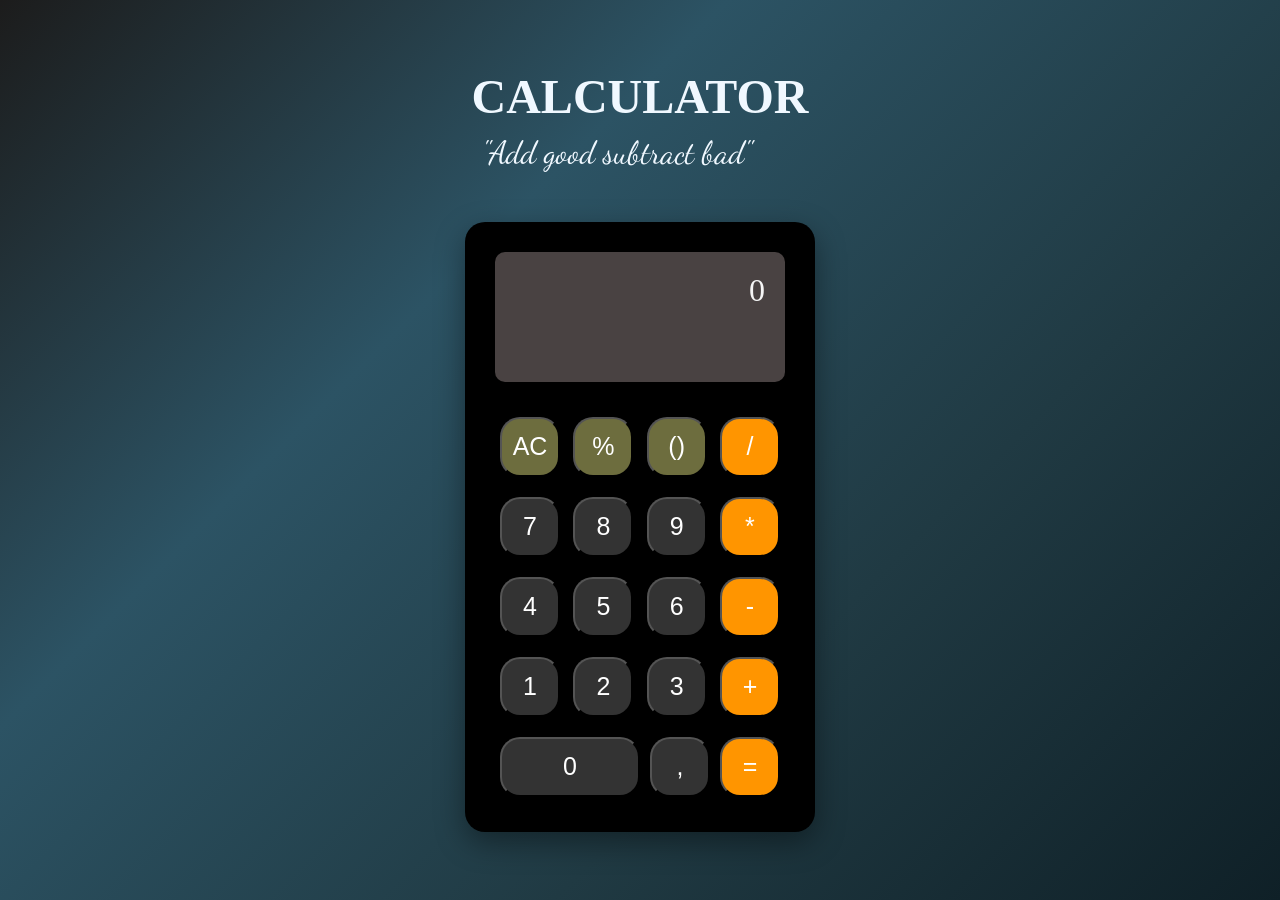
<file: index.html>
<!DOCTYPE html>
<html lang="en">
<head>
    <meta charset="UTF-8">
    <meta name="viewport" content="width=device-width, initial-scale=1.0">
    <title>Calculator flex</title>
    <link rel="stylesheet" href="styles.css">
    <link href="https://fonts.googleapis.com/css2?family=Dancing+Script&family=Pacifico&family=Great+Vibes&family=Satisfy&display=swap" rel="stylesheet">

</head>
<body>
    <div class="main">
        <div class="one">
           <h1 class="title">CALCULATOR</h1>
           <p class="fonty">"Add good subtract bad"</p>
    </div>
    <div class="container">
        <div class="display">
            <p>0</p>
        </div>
       <div class="symbol">
        <div class="first">
            <button class="special">AC</button>
            <button class="special">%</buttonclass>
            <button class="special">()</button>
            <button class="op">/</button>
        </div>
       <div class="second">
        <button>7</button>
         <button>8</button>
          <button>9</button>
           <button class="op">*</button>
       </div>

       <div class="third">
         <button>4</button>
          <button>5</button>
           <button>6</button>
            <button class="op">-</button>
       </div>

       <div class="fourth">
         <button>1</button>
          <button>2</button>
           <button>3</button>
            <button class="op">+</button>

       </div>
            
          <div class="fifth">
         <button class="zero">0</button>
          <button>,</button>
           <button class="op">=</button>
            

       </div>
       </div>
    </div>
    </div>
</body>
</html>
</file>
<file: styles.css>
.container{
    background-color:black;

   max-width: 400px;
    overflow: hidden;
    border-radius: 20px;
    height: auto;
    padding: 10px;
 box-shadow: 0 10px 30px rgba(0,0,0,0.4);
     transition: 0.3s ease;
}


body{
    height: 100vh;
    display: flex;
    justify-content: center;
    align-items: center;
    margin: 0px;
    color: aliceblue;
    background: linear-gradient(-45deg, #0f2027, #203a43, #2c5364, #1c1c1c);
}
*{
    padding: 0px;
    margin: 0px;
    box-sizing: border-box;
}
.display{
    color: #f5f5f5;
    height: 130px;
    background-color:#494242;
    padding: 20px;
    margin: 20px;
    border-radius: 10px;
    font-size: 2rem;
    text-align: right;
   
    
}

.symbol{
    padding: 10px;
    margin: 10px;
    display: flex;
    flex-direction: column;
  
    gap: 10px;
}
.first{
    display: flex;
    justify-content: space-between;
    padding: 5px;
    gap: 10px;
}

.second{
    display: flex;
    justify-content:space-between;
    padding: 5px;
     gap: 10px;
}

.third{
    display: flex;
    justify-content:space-between;
    padding: 5px;
     gap: 10px;
}

.fourth{
    display: flex;
    justify-content:space-between;
    padding: 5px;
     gap: 10px;
}

.fifth{
    display: flex;
    justify-content:space-between;
    padding: 5px;
     gap: 10px;
    
    

}
button{
    height: 60px;
    width: 60px;

    border-radius:20px;
    background-color:#333;
    color: white;
    font-size: 25px;
}

button:hover{
    background: orange;
    opacity:0.8;
    transform: scale(1.05);
    cursor: pointer;
}

.zero{
    width: 140px;
}

.op{
    background: #ff9500;
    color: white;
}

.special{
    background: #6d6d3e;
}

.main{
    padding: 10px;
    margin: 50px;
    display: flex;
    flex-direction: column;
    gap: 20px;
    align-items: center;
}

.fonty{
    font-family:'Dancing Script', cursive;
    font-size: 2rem;
    margin: 10px;
    
}

.title{
    font-size: 3rem;
    align-items: center;
}

.one{
    margin-bottom: 20px;
}
</file>
